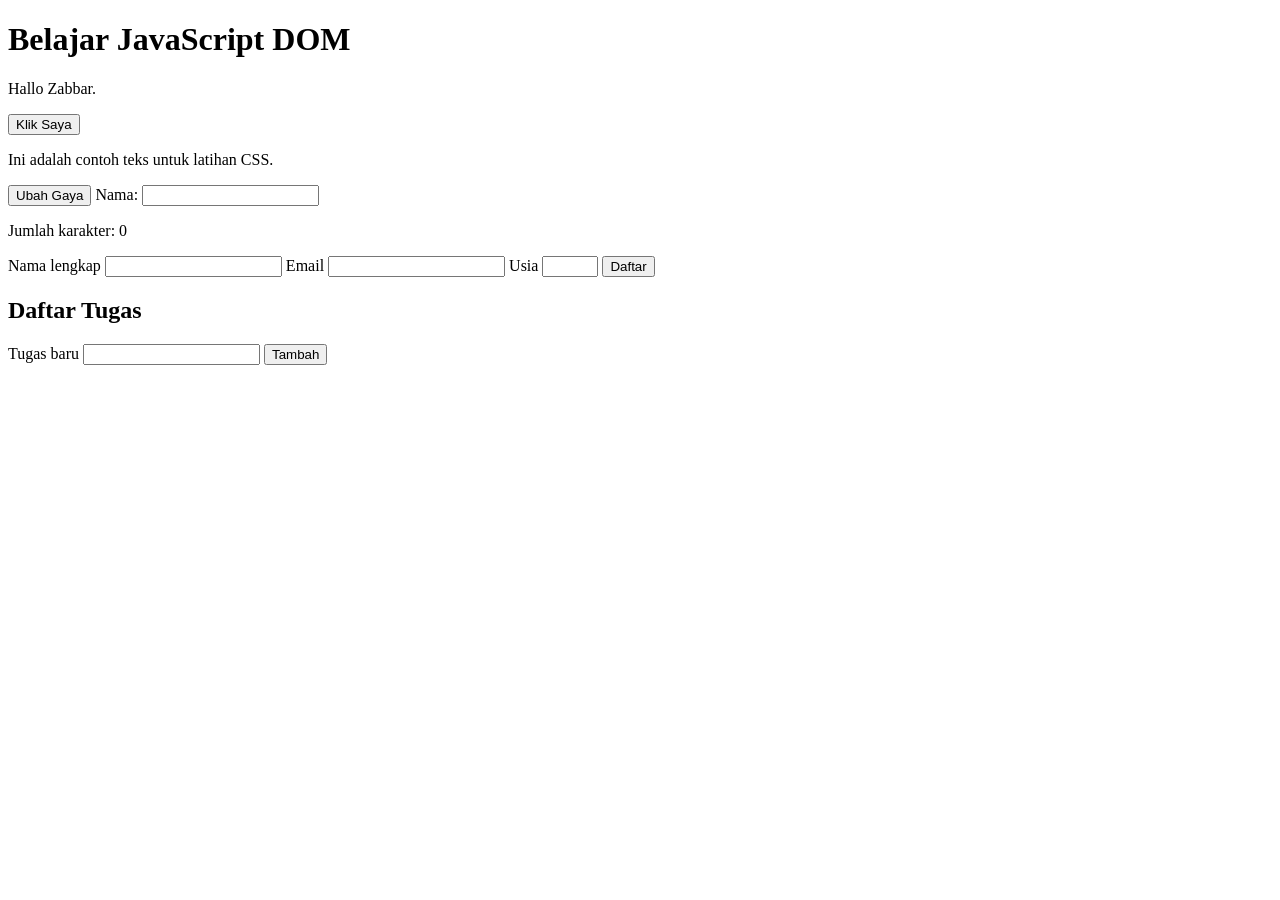
<file: index.html>
<!doctype html>
<html lang="id">
  <head>
    <meta charset="UTF-8" />
    <meta name="viewport" content="width=device-width, initial-scale=1.0" />
    <title>Praktikum DOM dan Event</title>
    <link rel="stylesheet" href="style.css" />
    <script src="script.js" defer></script>
  </head>
  <body>
    <h1 id="judul">Latihan DOM</h1>
    <p id="pesan">Belum ada tindakan.</p>
    <button id="tombolAksi" type="button">Klik Saya</button>
    <p id="teksGaya">Ini adalah contoh teks untuk latihan CSS.</p>
    <button id="tombolGaya" type="button">Ubah Gaya</button>
    <label for="namaInput">Nama:</label>
    <input type="text" id="namaInput" maxlength="40">
    <p>Jumlah karakter: <span id="jumlahKarakter">0</span></p>
    <form id="formPendaftaran" novalidate>
        <label for="nama">Nama lengkap</label>
        <input id="nama" name="nama" type="text">
        <label for="email">Email</label>
        <input id="email" name="email" type="email">
        <label for="usia">Usia</label>
        <input id="usia" name="usia" type="number" min="17" max="100">
        <button type="submit">Daftar</button>
    </form>
    <p id="pesanForm" aria-live="polite"></p>
    <section>
        <h2>Daftar Tugas</h2>
        <label for="inputTugas">Tugas baru</label>
        <input id="inputTugas" type="text">
        <button id="tambahTugas" type="button">Tambah</button>
        <p id="pesanTugas" aria-live="polite"></p>
        <ul id="daftarTugas"></ul>
    </section>
  </body>
</html>
</file>
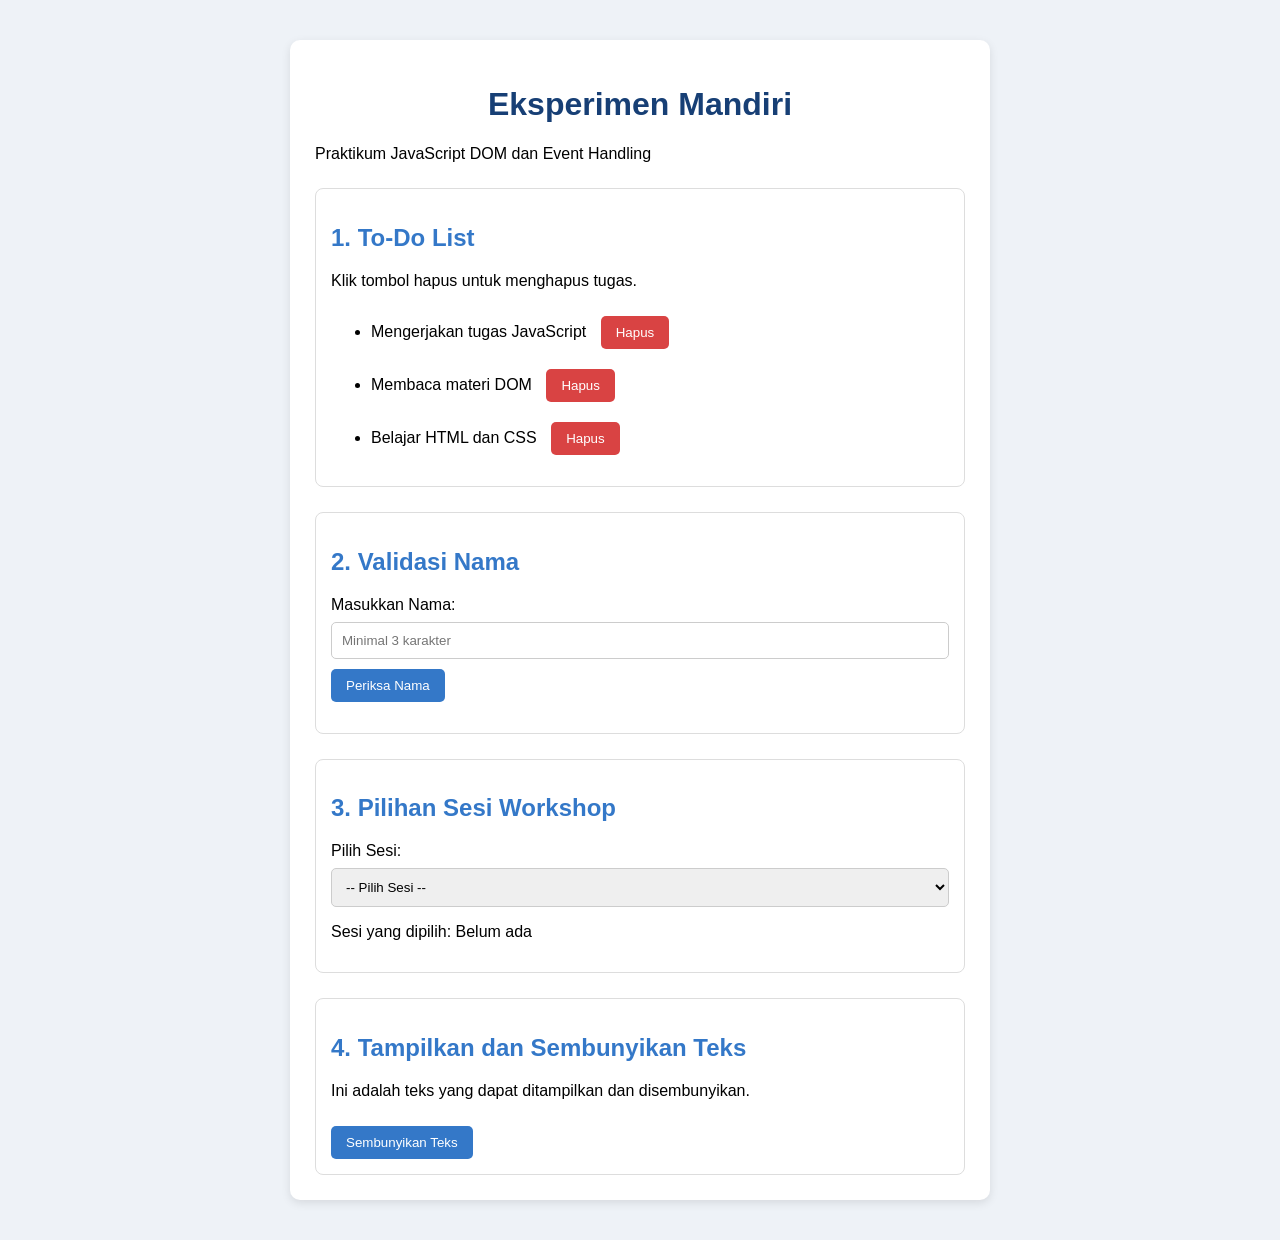
<file: Eksperimen-Mandiri/index.html>
<!doctype html>
<html lang="id">
  <head>
    <meta charset="UTF-8" />
    <meta name="viewport" content="width=device-width, initial-scale=1.0" />
    <title>Eksperimen Mandiri JavaScript</title>
    <link rel="stylesheet" href="style.css" />
    <script src="script.js"></script>
  </head>
  <body>
    <div class="container">
      <h1>Eksperimen Mandiri</h1>
      <p>Praktikum JavaScript DOM dan Event Handling</p>

      <section>
        <h2>1. To-Do List</h2>
        <p>Klik tombol hapus untuk menghapus tugas.</p>

        <ul id="daftarTugas">
          <li>
            <span>Mengerjakan tugas JavaScript</span>
            <button class="hapus">Hapus</button>
          </li>
          <li>
            <span>Membaca materi DOM</span>
            <button class="hapus">Hapus</button>
          </li>
          <li>
            <span>Belajar HTML dan CSS</span>
            <button class="hapus">Hapus</button>
          </li>
        </ul>
      </section>

      <section>
        <h2>2. Validasi Nama</h2>
        <label for="nama">Masukkan Nama:</label>
        <input type="text" id="nama" placeholder="Minimal 3 karakter" />
        <button id="cekNama">Periksa Nama</button>
        <p id="hasilNama"></p>
      </section>

      <section>
        <h2>3. Pilihan Sesi Workshop</h2>
        <label for="sesi">Pilih Sesi:</label>
        <select id="sesi">
          <option value="">-- Pilih Sesi --</option>
          <option value="Pagi">Sesi Pagi</option>
          <option value="Siang">Sesi Siang</option>
          <option value="Malam">Sesi Malam</option>
        </select>
        <p id="hasilSesi">Sesi yang dipilih: Belum ada</p>
      </section>

      <section>
        <h2>4. Tampilkan dan Sembunyikan Teks</h2>
        <p id="teksRahasia">
          Ini adalah teks yang dapat ditampilkan dan disembunyikan.
        </p>
        <button id="tombolTeks">Sembunyikan Teks</button>
      </section>
    </div>
  </body>
</html>
</file>
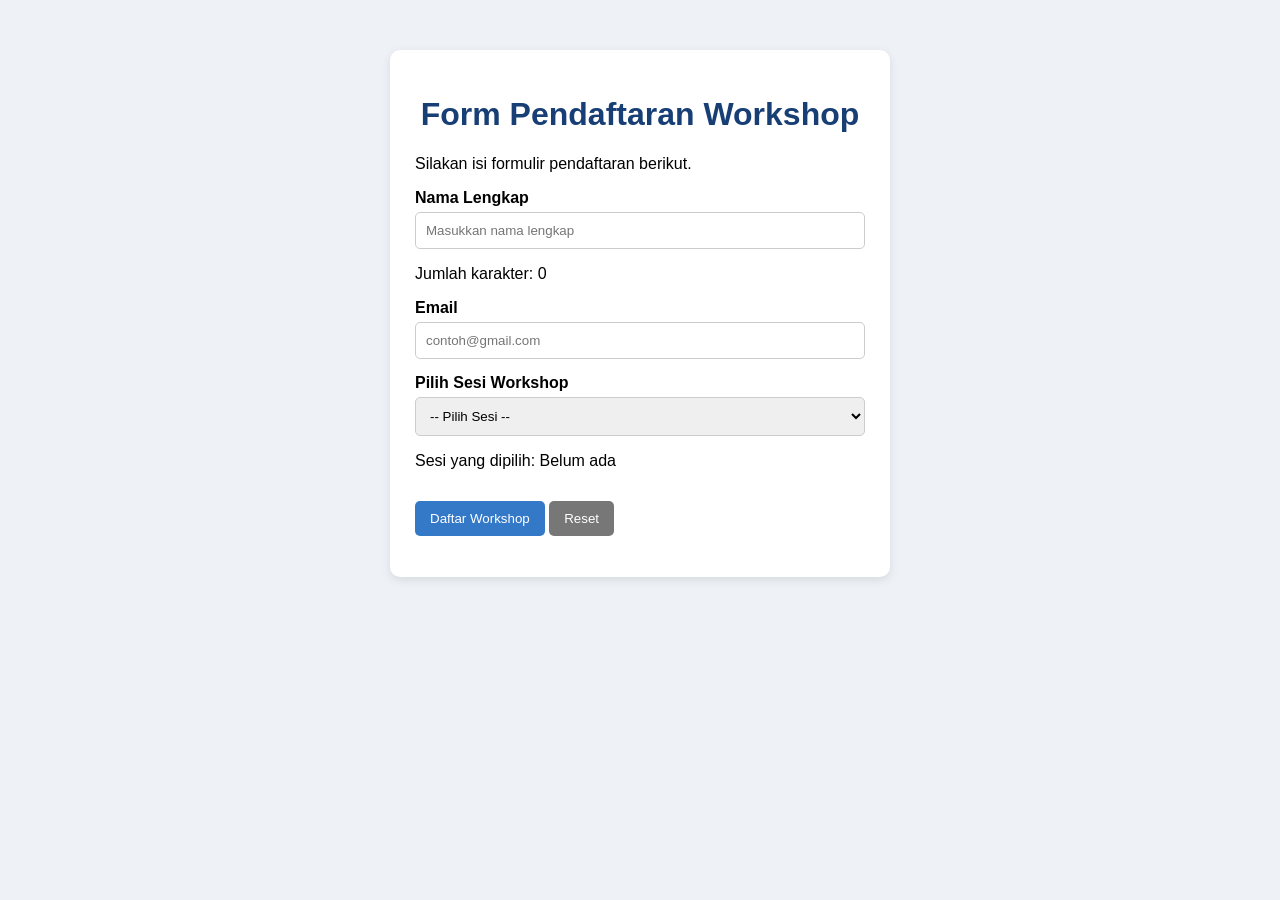
<file: Mini-Project-Workshop/index.html>
<!doctype html>
<html lang="id">
  <head>
    <meta charset="UTF-8" />
    <meta name="viewport" content="width=device-width, initial-scale=1.0" />
    <title>Form Pendaftaran Workshop</title>
    <link rel="stylesheet" href="style.css" />
    <script src="script.js" defer></script>
  </head>
  <body>
    <div class="container">
      <h1>Form Pendaftaran Workshop</h1>
      <p>Silakan isi formulir pendaftaran berikut.</p>

      <form id="formWorkshop" novalidate>
        <label for="namaWorkshop">Nama Lengkap</label>
        <input
          type="text"
          id="namaWorkshop"
          placeholder="Masukkan nama lengkap"
        />

        <p>Jumlah karakter: <span id="hitungKarakter">0</span></p>

        <label for="emailWorkshop">Email</label>
        <input type="email" id="emailWorkshop" placeholder="contoh@gmail.com" />

        <label for="sesiWorkshop">Pilih Sesi Workshop</label>
        <select id="sesiWorkshop">
          <option value="">-- Pilih Sesi --</option>
          <option value="Sesi Pagi (09.00 - 12.00)">
            Sesi Pagi (09.00 - 12.00)
          </option>
          <option value="Sesi Siang (13.00 - 16.00)">
            Sesi Siang (13.00 - 16.00)
          </option>
          <option value="Sesi Malam (19.00 - 21.00)">
            Sesi Malam (19.00 - 21.00)
          </option>
        </select>

        <p id="pilihanSesi">Sesi yang dipilih: Belum ada</p>

        <div class="tombol">
          <button type="submit">Daftar Workshop</button>
          <button type="reset" class="reset">Reset</button>
        </div>
      </form>

      <p id="pesanWorkshop"></p>
      <div id="ringkasanWorkshop"></div>
    </div>
  </body>
</html>
</file>
<file: style.css>
.highlight {
color: #173f75;
background-color: #e6f1ff;
border-left: 4px solid #3478c8;
padding: 12px;
}

.teks-besar { 
    font-size: 1.4rem; 
}

.selesai span { 
    text-decoration: line-through; 
    color: #687386; 
}
li { 
    margin-bottom: 8px; 
}
</file>
<file: Eksperimen-Mandiri/style.css>
* {
    box-sizing: border-box;
}

body {
    font-family: Arial, sans-serif;
    background-color: #eef2f7;
    margin: 0;
    padding: 20px;
}

.container {
    max-width: 700px;
    margin: 20px auto;
    padding: 25px;
    background-color: white;
    border-radius: 10px;
    box-shadow: 0 3px 10px rgba(0, 0, 0, 0.1);
}

h1 {
    text-align: center;
    color: #173f75;
}

h2 {
    color: #3478c8;
}

section {
    margin-top: 25px;
    padding: 15px;
    border: 1px solid #ddd;
    border-radius: 8px;
}

input, select {
    width: 100%;
    padding: 10px;
    margin-top: 8px;
    border: 1px solid #ccc;
    border-radius: 5px;
}

button {
    padding: 9px 15px;
    margin-top: 10px;
    border: none;
    border-radius: 5px;
    background-color: #3478c8;
    color: white;
    cursor: pointer;
}

button:hover {
    background-color: #173f75;
}

li {
    margin-bottom: 10px;
}

.hapus {
    background-color: #d94343;
    margin-left: 10px;
}

.hasil-berhasil {
    color: green;
    font-weight: bold;
}

.hasil-gagal {
    color: red;
    font-weight: bold;
}

.sembunyi {
    display: none;
}

@media (max-width: 600px) {
    .container {
        padding: 15px;
    }
}
</file>
<file: Mini-Project-Workshop/style.css>
* {
    box-sizing: border-box;
}

body {
    font-family: Arial, sans-serif;
    background-color: #eef2f7;
    margin: 0;
    padding: 20px;
}

.container {
    max-width: 500px;
    margin: 30px auto;
    padding: 25px;
    background-color: white;
    border-radius: 10px;
    box-shadow: 0 3px 10px rgba(0, 0, 0, 0.1);
}

h1 {
    text-align: center;
    color: #173f75;
}

label {
    display: block;
    margin-top: 15px;
    margin-bottom: 5px;
    font-weight: bold;
}

input, select {
    width: 100%;
    padding: 10px;
    border: 1px solid #ccc;
    border-radius: 5px;
}

button {
    margin-top: 15px;
    padding: 10px 15px;
    border: none;
    border-radius: 5px;
    background-color: #3478c8;
    color: white;
    cursor: pointer;
}

button:hover {
    background-color: #173f75;
}

.reset {
    background-color: #777;
}

#pesanWorkshop {
    font-weight: bold;
}

#ringkasanWorkshop {
    margin-top: 15px;
    line-height: 1.6;
    overflow-wrap: anywhere;
}

@media (max-width: 600px) {
    .container {
        margin: 10px auto;
        padding: 18px;
    }

    .tombol button {
        width: 100%;
    }
}
</file>
